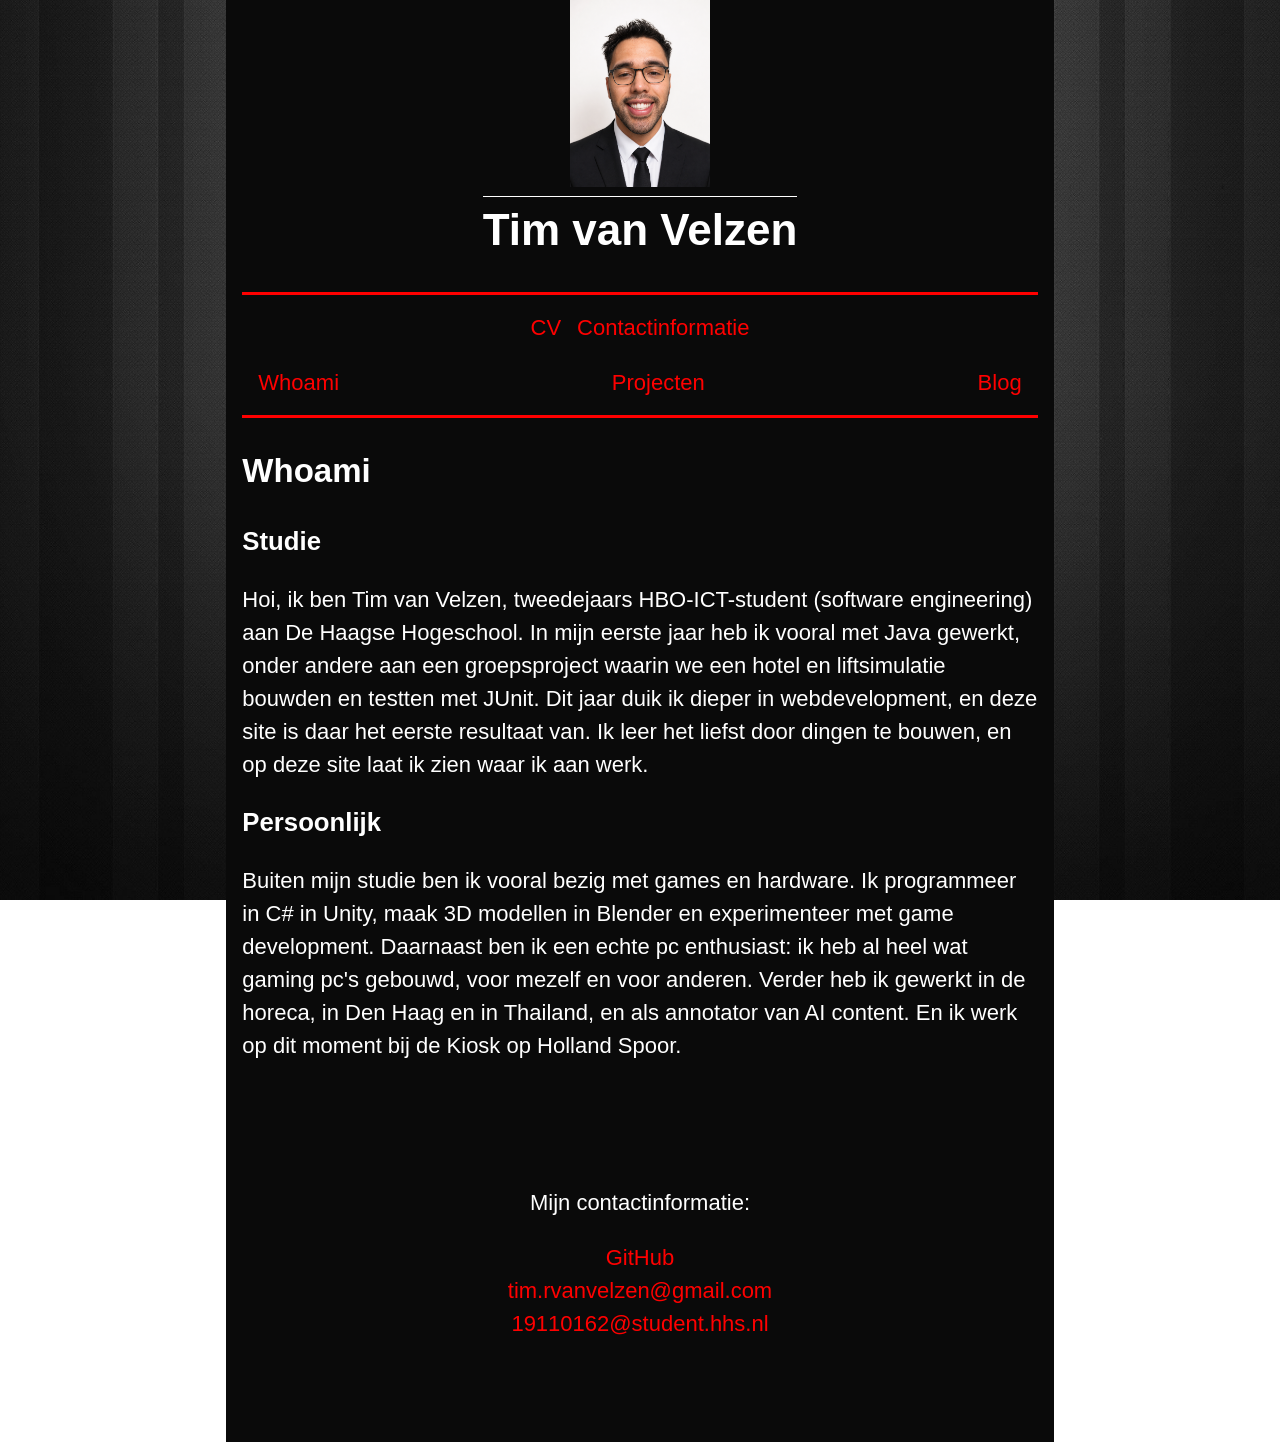
<file: index.html>
<!doctype html>
<html lang="nl">
  <head>
    <meta charset="UTF-8" />
    <meta name="viewport" content="width=device-width, initial-scale=1.0" />
    <title>Whoami: Tim van Velzen</title>
    <link rel="stylesheet" href="style.css" />
  </head>

  <body>
    <header>
      <img src="Images/Profielfoto.png" alt="Foto van Tim van Velzen" />
      <h1>Tim van Velzen</h1>
      <ul class="contact-info">
        <li><a href="cv.pdf" target="_blank">CV</a></li>
        <li><a href="contact.html">Contactinformatie</a></li>
      </ul>
      <nav>
        <ul>
          <li><a href="index.html">Whoami</a></li>
          <li><a href="projecten.html">Projecten</a></li>
          <li><a href="blog.html">Blog</a></li>
        </ul>
      </nav>
    </header>

    <main>
      <h2>Whoami</h2>

      <section>
        <h3>Studie</h3>
        <p>
          Hoi, ik ben Tim van Velzen, tweedejaars HBO-ICT-student (software
          engineering) aan De Haagse Hogeschool. In mijn eerste jaar heb ik
          vooral met Java gewerkt, onder andere aan een groepsproject waarin we
          een hotel en liftsimulatie bouwden en testten met JUnit. Dit jaar
          duik ik dieper in webdevelopment, en deze site is daar het eerste
          resultaat van. Ik leer het liefst door dingen te bouwen, en op deze
          site laat ik zien waar ik aan werk.
        </p>
      </section>

      <section>
        <h3>Persoonlijk</h3>
        <p>
          Buiten mijn studie ben ik vooral bezig met games en hardware. Ik
          programmeer in C# in Unity, maak 3D modellen in Blender en
          experimenteer met game development. Daarnaast ben ik een echte
          pc enthusiast: ik heb al heel wat gaming pc's gebouwd, voor mezelf en
          voor anderen. Verder heb ik gewerkt in de horeca, in Den Haag en in
          Thailand, en als annotator van AI content. En ik werk op dit moment
          bij de Kiosk op Holland Spoor.
        </p>
      </section>
    </main>

    <footer>
      <p>Mijn contactinformatie:</p>
      <ul>
        <li><a href="https://github.com/TR19110162">GitHub</a></li>
        <li>
          <a href="mailto:tim.rvanvelzen@gmail.com">tim.rvanvelzen@gmail.com</a>
        </li>
        <li>
          <a href="mailto:19110162@student.hhs.nl">19110162@student.hhs.nl</a>
        </li>
      </ul>
    </footer>
  </body>
</html>
</file>
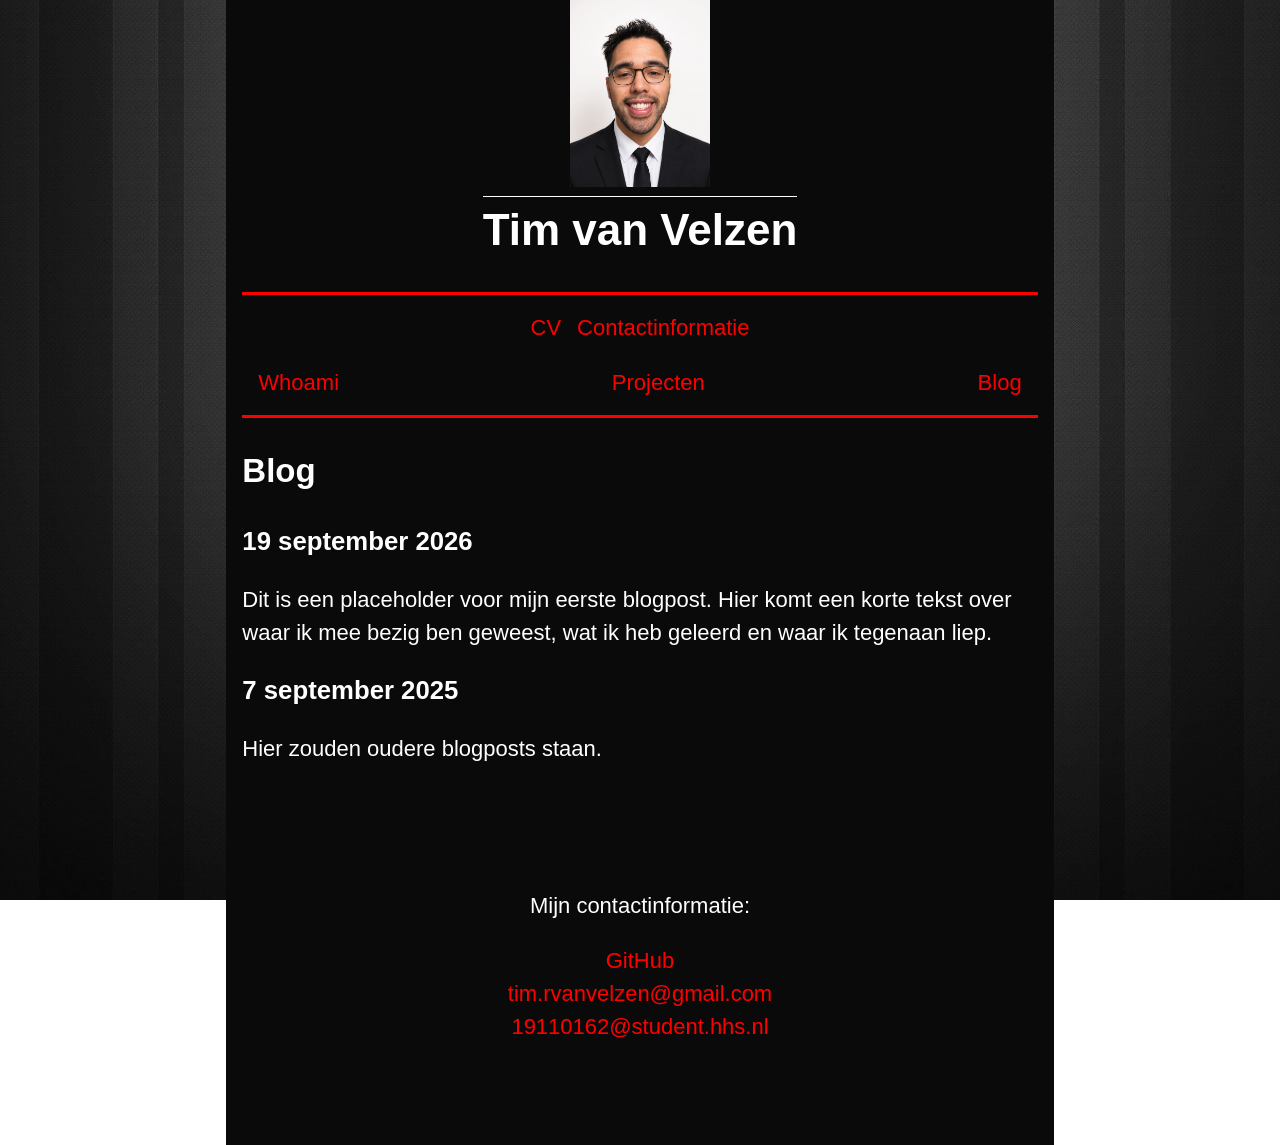
<file: blog.html>
<!doctype html>
<html lang="nl">
  <head>
    <meta charset="UTF-8" />
    <meta name="viewport" content="width=device-width, initial-scale=1.0" />
    <title>Blog: Tim van Velzen</title>
    <link rel="stylesheet" href="style.css" />
  </head>

  <body>
    <header>
      <img src="Images/Profielfoto.png" alt="Foto van Tim van Velzen" />
      <h1>Tim van Velzen</h1>
      <ul class="contact-info">
        <li><a href="cv.pdf" target="_blank">CV</a></li>
        <li><a href="contact.html">Contactinformatie</a></li>
      </ul>
      <nav>
        <ul>
          <li><a href="index.html">Whoami</a></li>
          <li><a href="projecten.html">Projecten</a></li>
          <li><a href="blog.html">Blog</a></li>
        </ul>
      </nav>
    </header>

    <main>
      <h2>Blog</h2>

      <article>
        <h3>19 september 2026</h3>
        <p>
          Dit is een placeholder voor mijn eerste blogpost. Hier komt een korte
          tekst over waar ik mee bezig ben geweest, wat ik heb geleerd en waar
          ik tegenaan liep.
        </p>
      </article>

      <article>
        <h3>7 september 2025</h3>
        <p>Hier zouden oudere blogposts staan.</p>
      </article>
    </main>

    <footer>
      <p>Mijn contactinformatie:</p>
      <ul>
        <li><a href="https://github.com/TR19110162">GitHub</a></li>
        <li>
          <a href="mailto:tim.rvanvelzen@gmail.com">tim.rvanvelzen@gmail.com</a>
        </li>
        <li>
          <a href="mailto:19110162@student.hhs.nl">19110162@student.hhs.nl</a>
        </li>
      </ul>
    </footer>
  </body>
</html>
</file>
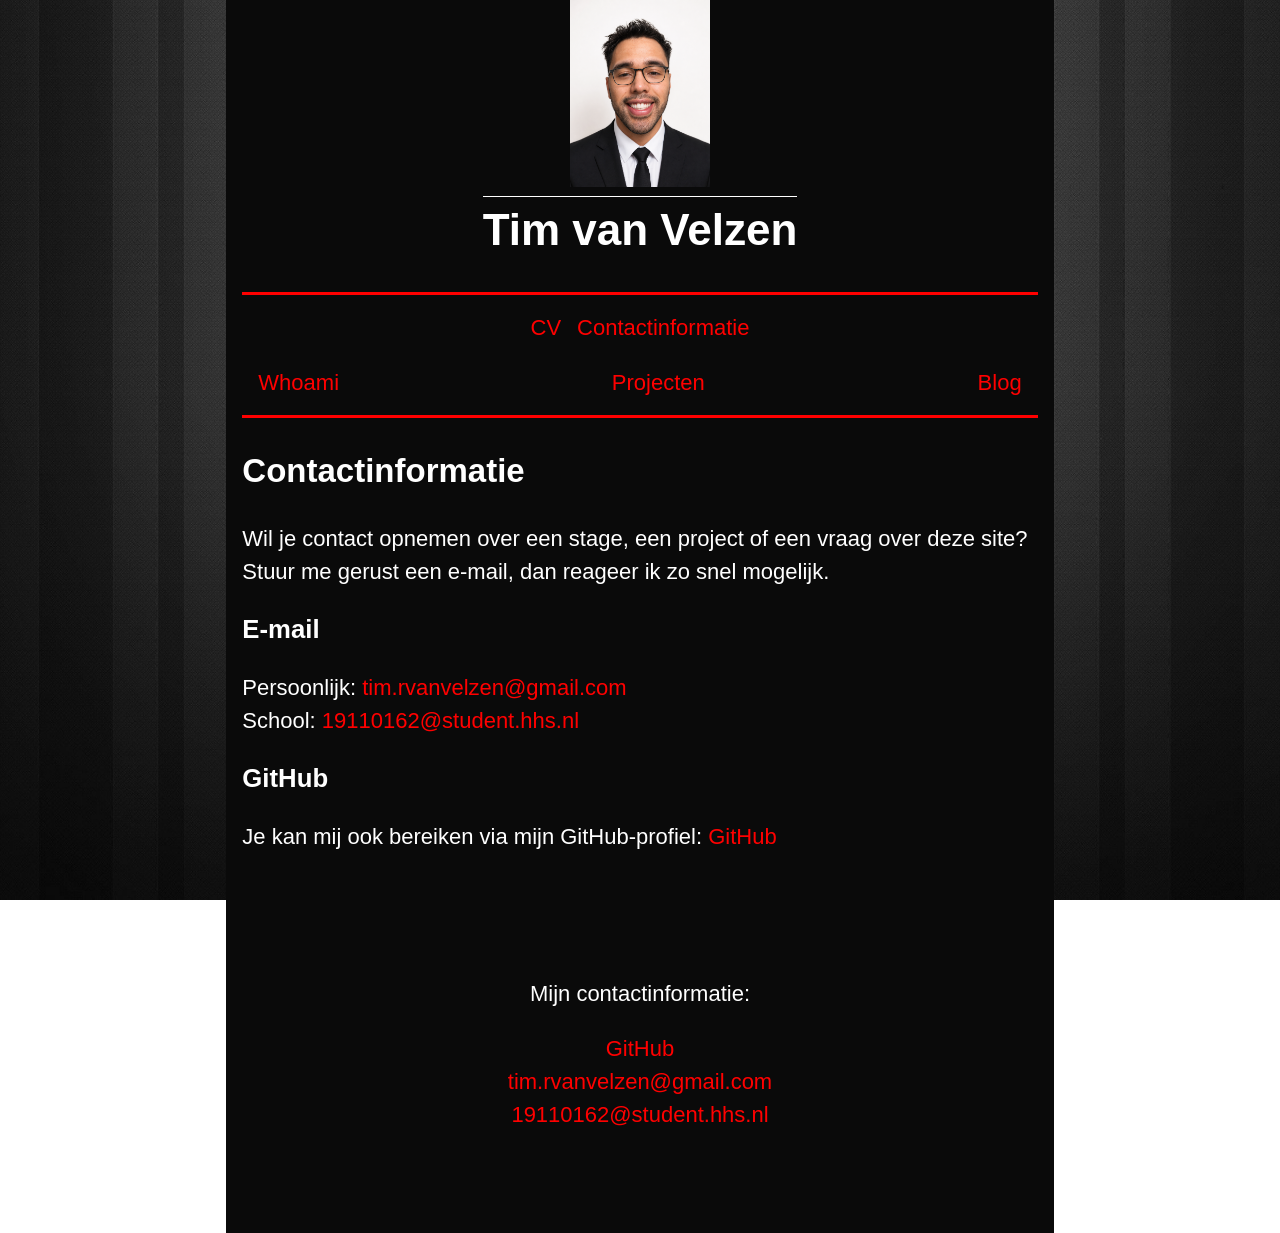
<file: contact.html>
<!doctype html>
<html lang="nl">
  <head>
    <meta charset="UTF-8" />
    <meta name="viewport" content="width=device-width, initial-scale=1.0" />
    <title>Contact: Tim van Velzen</title>
    <link rel="stylesheet" href="style.css" />
  </head>

  <body>
    <header>
      <img src="Images/Profielfoto.png" alt="Foto van Tim van Velzen" />
      <h1>Tim van Velzen</h1>
      <ul class="contact-info">
        <li><a href="cv.pdf" target="_blank">CV</a></li>
        <li><a href="contact.html">Contactinformatie</a></li>
      </ul>
      <nav>
        <ul>
          <li><a href="index.html">Whoami</a></li>
          <li><a href="projecten.html">Projecten</a></li>
          <li><a href="blog.html">Blog</a></li>
        </ul>
      </nav>
    </header>

    <main>
      <h2>Contactinformatie</h2>
      <p>
        Wil je contact opnemen over een stage, een project of een vraag over
        deze site? Stuur me gerust een e-mail, dan reageer ik zo snel mogelijk.
      </p>

      <section>
        <h3>E-mail</h3>
        <ul>
          <li>
            Persoonlijk:
            <a href="mailto:tim.rvanvelzen@gmail.com"
              >tim.rvanvelzen@gmail.com</a
            >
          </li>
          <li>
            School:
            <a href="mailto:19110162@student.hhs.nl">19110162@student.hhs.nl</a>
          </li>
        </ul>
      </section>

      <section>
        <h3>GitHub</h3>
        <ul>
          <li>
            Je kan mij ook bereiken via mijn GitHub-profiel:
            <a href="https://github.com/TR19110162">GitHub</a>
          </li>
        </ul>
      </section>
    </main>

    <footer>
      <p>Mijn contactinformatie:</p>
      <ul>
        <li><a href="https://github.com/TR19110162">GitHub</a></li>
        <li>
          <a href="mailto:tim.rvanvelzen@gmail.com">tim.rvanvelzen@gmail.com</a>
        </li>
        <li>
          <a href="mailto:19110162@student.hhs.nl">19110162@student.hhs.nl</a>
        </li>
      </ul>
    </footer>
  </body>
</html>
</file>
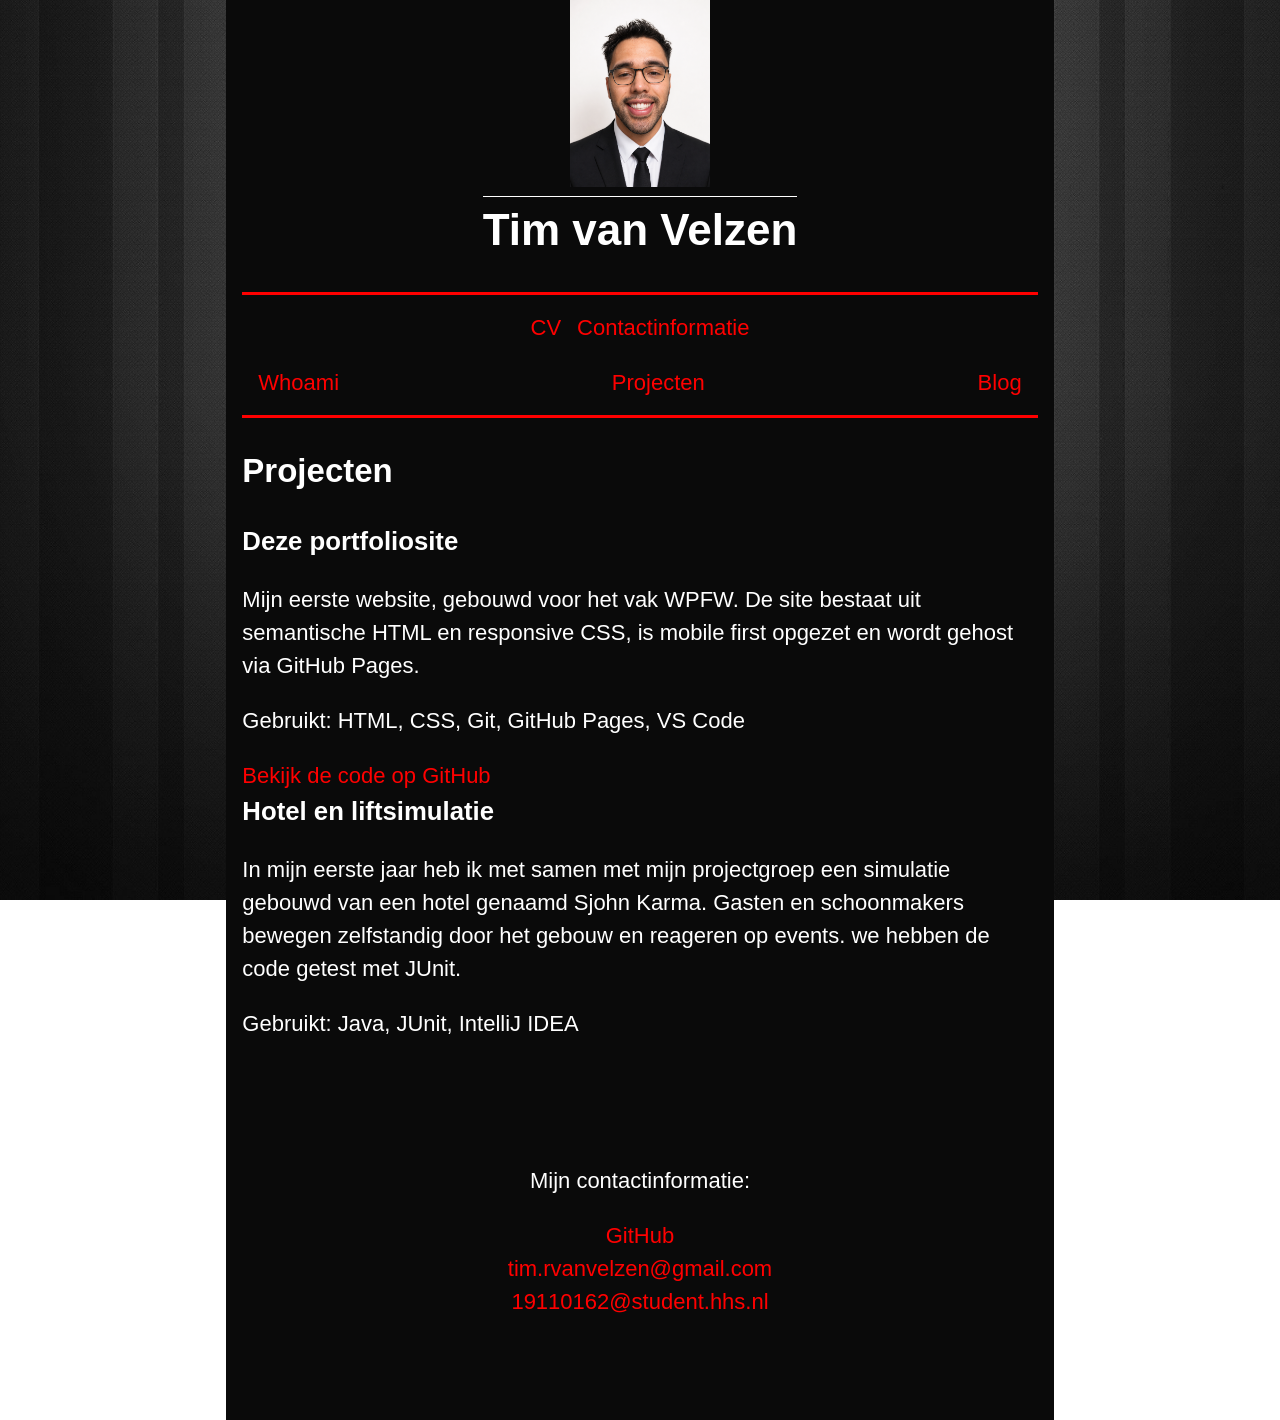
<file: projecten.html>
<!doctype html>
<html lang="nl">
  <head>
    <meta charset="UTF-8" />
    <meta name="viewport" content="width=device-width, initial-scale=1.0" />
    <title>Projecten: Tim van Velzen</title>
    <link rel="stylesheet" href="style.css" />
  </head>

  <body>
    <header>
      <img src="Images/Profielfoto.png" alt="Foto van Tim van Velzen" />
      <h1>Tim van Velzen</h1>
      <ul class="contact-info">
        <li><a href="cv.pdf" target="_blank">CV</a></li>
        <li><a href="contact.html">Contactinformatie</a></li>
      </ul>
      <nav>
        <ul>
          <li><a href="index.html">Whoami</a></li>
          <li><a href="projecten.html">Projecten</a></li>
          <li><a href="blog.html">Blog</a></li>
        </ul>
      </nav>
    </header>

    <main>
      <h2>Projecten</h2>

      <article>
        <h3>Deze portfoliosite</h3>
        <p>
          Mijn eerste website, gebouwd voor het vak WPFW. De site bestaat uit
          semantische HTML en responsive CSS, is mobile first opgezet en wordt
          gehost via GitHub Pages.
        </p>
        <p>Gebruikt: HTML, CSS, Git, GitHub Pages, VS Code</p>
        <a href="https://github.com/TR19110162/TR19110162.github.io">
          Bekijk de code op GitHub
        </a>
      </article>

      <article>
        <h3>Hotel en liftsimulatie</h3>
        <p>
          In mijn eerste jaar heb ik met samen met mijn projectgroep een
          simulatie gebouwd van een hotel genaamd Sjohn Karma. Gasten en
          schoonmakers bewegen zelfstandig door het gebouw en reageren op
          events. we hebben de code getest met JUnit.
        </p>
        <p>Gebruikt: Java, JUnit, IntelliJ IDEA</p>
      </article>
    </main>

    <footer>
      <p>Mijn contactinformatie:</p>
      <ul>
        <li><a href="https://github.com/TR19110162">GitHub</a></li>
        <li>
          <a href="mailto:tim.rvanvelzen@gmail.com">tim.rvanvelzen@gmail.com</a>
        </li>
        <li>
          <a href="mailto:19110162@student.hhs.nl">19110162@student.hhs.nl</a>
        </li>
      </ul>
    </footer>
  </body>
</html>
</file>
<file: style.css>
html {
  background-image: url("Images/achtergrond.jpg");
  background-size: cover;
  background-position: center;
  background-attachment: fixed;
}

header img {
  width: 140px;
  height: auto;
}

h1 {
  margin-top: 0rem;
  border-top: 1px solid white;
  width: fit-content;
  margin-left: auto;
  margin-right: auto;
}

h3 {
  margin-top: 0rem;
  margin-bottom: 0rem;
}

nav ul {
  display: flex;
  justify-content: space-between;
  gap: 1rem;
  padding: 0 1rem;
  border-bottom: 3px solid red;
  padding-bottom: 1rem; 
}

.contact-info {
  display: flex;
  justify-content: center;
  gap: 1rem;
  padding: 0 1rem;
  border-top: 3px solid red;
  padding-top: 1rem;
}

ul {
  list-style-type: none;
  padding: 0;
}

a {
  color: red;
  text-decoration: none;
}

body {
  background-color: rgb(10, 10, 10);
  min-height: 100vh;
  color: white;
  font-family:  sans-serif;
  line-height: 1.5;
  font-size: 22px;
  text-align: center;
  max-width: 65ch;
  margin: 0 auto;
  padding: 0 1rem;
}

main {
  text-align: left;
}

footer {
  text-align: center;
  padding: 5rem;
}
</file>
